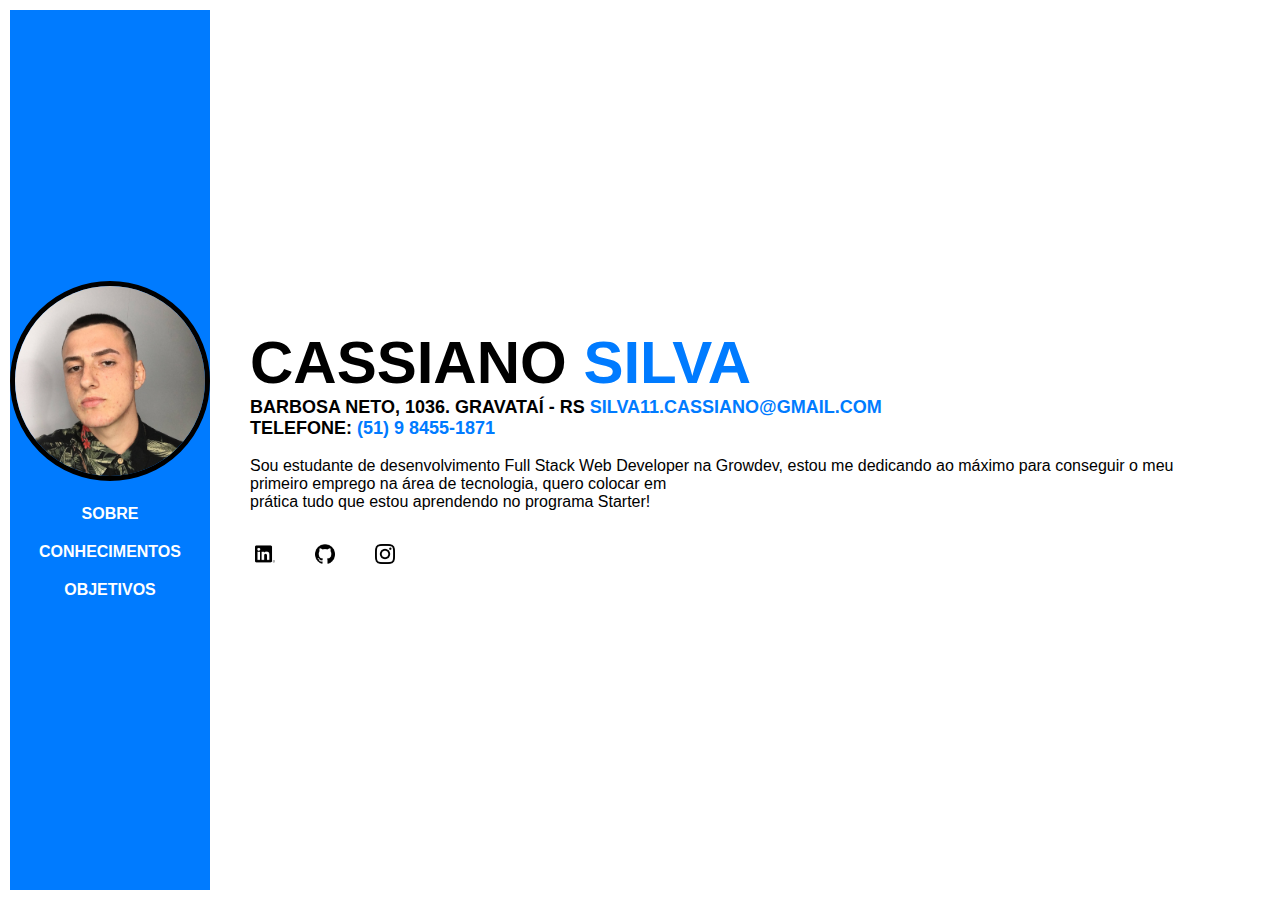
<file: currículo/index.html>
<!DOCTYPE html>
<html lang="pt=br">
    <head>
        <meta charset="UTF-8" />
        <meta http-equiv="X-UA-Compatible" content="IE=edge" />
        <meta name="viewport" content="width=device-width, initial-scale=1.0" />
        <title>Meu currículo</title>
        <link
            rel="shortcut icon"
            href="./img-icon/favicon.ico"
            type="image/x-icon"
        />
        <link rel="stylesheet" href="./CSS/styles.css" />
    </head>
    <body>
        <header>
            <section>
                <figure>
                    <!-- img centralizada -->
                    <img id="self" src="./img-icon/self.JPG" alt="self" />
                </figure>
                <nav>
                    <!-- navegação com listas centralizadas -->
                    <ol class="li-center">
                        <li class="li-center">
                            <strong
                                ><a
                                    class="pointer-1"
                                    href="./index.html"
                                    style="color: #fff"
                                    >SOBRE</a
                                ></strong
                            >
                        </li>
                        <li class="li-center">
                            <strong
                                ><a
                                    class="pointer-2"
                                    href="./conhecimentos.html"
                                    style="color: #fff"
                                    >CONHECIMENTOS</a
                                ></strong
                            >
                        </li>
                        <li class="li-center">
                            <strong
                                ><a
                                    class="pointer-3"
                                    href="./objetivos.html"
                                    style="color: #fff"
                                    >OBJETIVOS</a
                                ></strong
                            >
                        </li>
                    </ol>
                </nav>
            </section>
        </header>
        <main>
            <section>
                <!-- conteúdo principal -->
                <h1>CASSIANO <span>SILVA</span></h1>
                <article>
                    <p class="font">
                        <strong>BARBOSA NETO, 1036. GRAVATAÍ - RS</strong>
                        <a
                            class="pointer-1"
                            href="mailto:silva11.cassiano@gmail.com"
                            target="_blank"
                            ><span
                                ><strong
                                    >SILVA11.CASSIANO@GMAIL.COM</strong
                                ></span
                            ></a
                        >
                    </p>
                </article>
                <article class="font">
                    <p>
                        <strong
                            >TELEFONE:
                            <a
                                class="pointer-1"
                                href="https://api.whatsapp.com/send?phone=5551984551871&text=Ol%C3%A1%2C%20tudo%20bem%3F"
                                target="_blank"
                                ><span>(51) 9 8455-1871</span></a
                            ></strong
                        >
                    </p>
                </article>
                <br />
                <p>
                    Sou estudante de desenvolvimento Full Stack Web Developer na
                    Growdev, estou me dedicando ao máximo para conseguir o meu
                    primeiro emprego na área de tecnologia, quero colocar em
                    <br />
                    prática tudo que estou aprendendo no programa Starter!
                </p>
            </section>
            <br />
            <section>
                <nav>
                    <!-- navegação com links em ícones -->
                    <ol id="large">
                        <li class="inline">
                            <a
                                href="https://www.linkedin.com/in/cassiano-silva-51469b240/"
                                target="_blank"
                            >
                                <img
                                    class="icon"
                                    src="./img-icon/linkedin.png"
                                    alt="linkedin-icon"
                                />
                            </a>
                        </li>
                        <li class="inline">
                            <a
                                href="https://github.com/cassianosilvaa"
                                target="_blank"
                            >
                                <img
                                    class="icon"
                                    src="./img-icon/github.png"
                                    alt="github-icon"
                                />
                            </a>
                        </li>
                        <li class="inline">
                            <a
                                href="https://www.instagram.com/silva.cassiano/"
                                target="_blank"
                            >
                                <img
                                    class="icon"
                                    src="./img-icon/instagram.png"
                                    alt="instagram-icon"
                                />
                            </a>
                        </li>
                    </ol>
                </nav>
            </section>
        </main>
    </body>
</html>
</file>
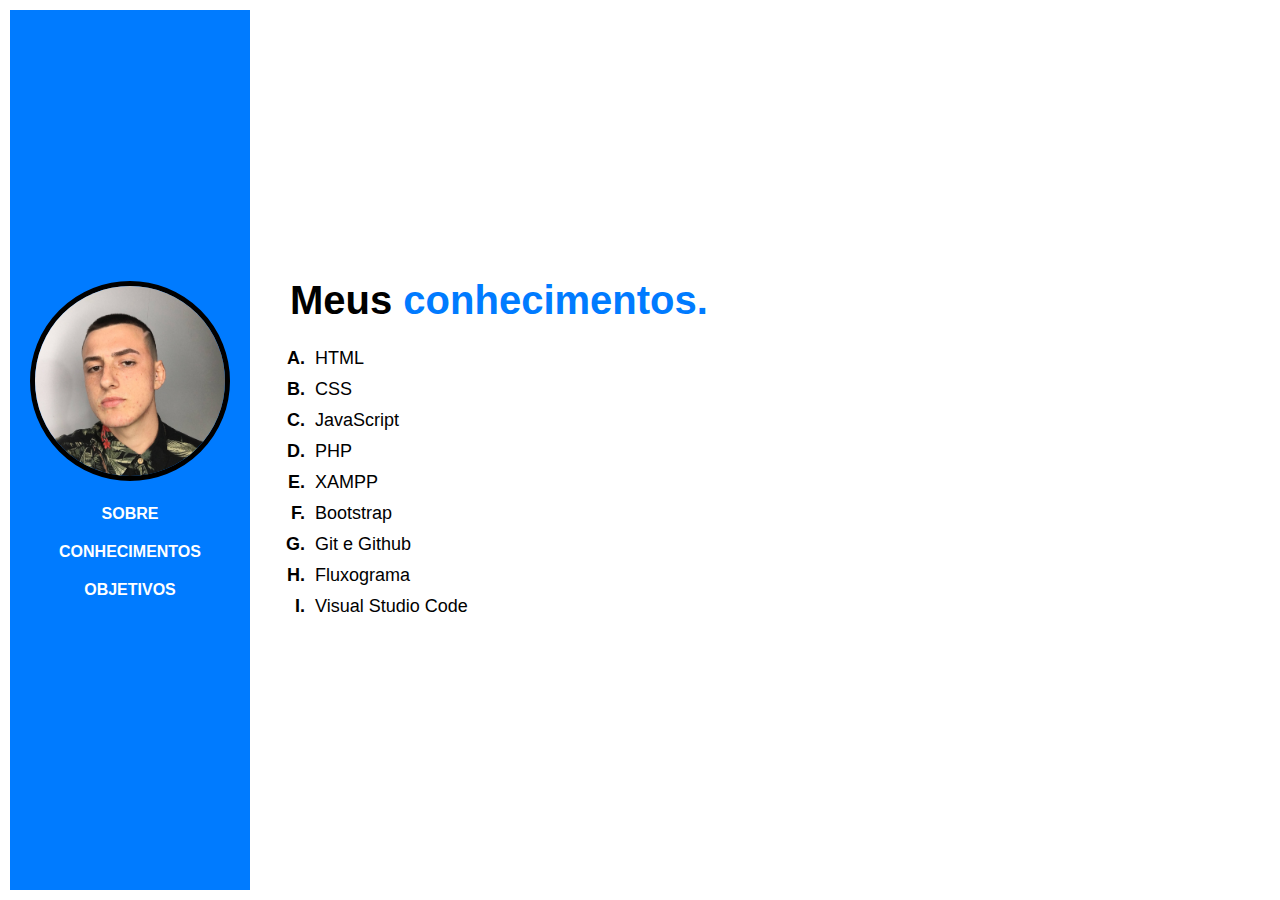
<file: currículo/conhecimentos.html>
<!DOCTYPE html>
<html lang="pt=br">
    <head>
        <meta charset="UTF-8" />
        <meta http-equiv="X-UA-Compatible" content="IE=edge" />
        <meta name="viewport" content="width=device-width, initial-scale=1.0" />
        <title>Meu currículo</title>
        <link
            rel="shortcut icon"
            href="./img-icon/favicon.ico"
            type="image/x-icon"
        />
        <link rel="stylesheet" href="./CSS/styles.css" />
    </head>
    <body>
        <header>
            <section>
                <figure>
                    <img id="self" src="./img-icon/self.JPG" alt="myself" />
                </figure>
                <nav>
                    <ol class="li-center">
                        <li class="li-center">
                            <strong
                                ><a
                                    class="pointer-1"
                                    href="./index.html"
                                    style="color: #fff"
                                    >SOBRE</a
                                ></strong
                            >
                        </li>
                        <li class="li-center">
                            <strong
                                ><a
                                    class="pointer-2"
                                    href="./conhecimentos.html"
                                    style="color: #fff"
                                    >CONHECIMENTOS</a
                                ></strong
                            >
                        </li>
                        <li class="li-center">
                            <strong
                                ><a
                                    class="pointer-3"
                                    href="./objetivos.html"
                                    style="color: #fff"
                                    >OBJETIVOS</a
                                ></strong
                            >
                        </li>
                    </ol>
                </nav>
            </section>
        </header>
        <main>
            <section>
                <h2>Meus<span> conhecimentos.</span></h2>
                <ol id="conhecimentos" type="A">
                    <li>HTML</li>
                    <li>CSS</li>
                    <li>JavaScript</li>
                    <li>PHP</li>
                    <li>XAMPP</li>
                    <li>Bootstrap</li>
                    <li>Git e Github</li>
                    <li>Fluxograma</li>
                    <li>Visual Studio Code</li>
                </ol>
            </section>
        </main>
    </body>
</html>
</file>
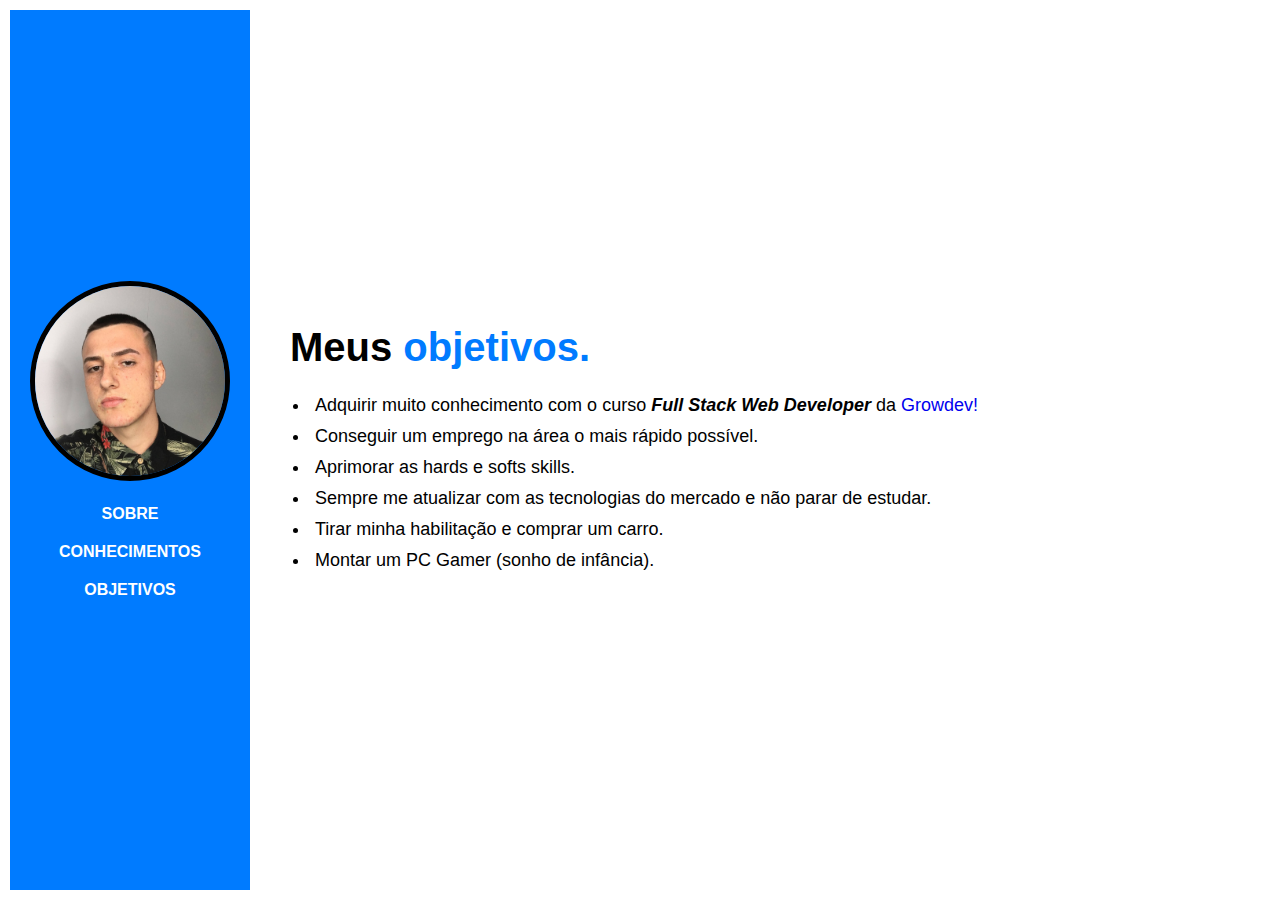
<file: currículo/objetivos.html>
<!DOCTYPE html>
<html lang="pt=br">
    <head>
        <meta charset="UTF-8" />
        <meta http-equiv="X-UA-Compatible" content="IE=edge" />
        <meta name="viewport" content="width=device-width, initial-scale=1.0" />
        <title>Meu currículo</title>
        <link
            rel="shortcut icon"
            href="./img-icon/favicon.ico"
            type="image/x-icon"
        />
        <link rel="stylesheet" href="./CSS/styles.css" />
    </head>
    <body>
        <header>
            <section>
                <figure>
                    <!-- img centralizada -->
                    <img id="self" src="./img-icon/self.JPG" alt="" />
                </figure>
                <nav>
                    <!-- navegação com listas centralizadas -->
                    <ol class="li-center">
                        <li class="li-center">
                            <strong
                                ><a
                                    class="pointer-1"
                                    href="./index.html"
                                    style="color: #fff"
                                    >SOBRE</a
                                ></strong
                            >
                        </li>
                        <li class="li-center">
                            <strong
                                ><a
                                    class="pointer-2"
                                    href="./conhecimentos.html"
                                    style="color: #fff"
                                    >CONHECIMENTOS</a
                                ></strong
                            >
                        </li>
                        <li class="li-center">
                            <strong
                                ><a
                                    class="pointer-3"
                                    href="./objetivos.html"
                                    style="color: #fff"
                                    >OBJETIVOS</a
                                ></strong
                            >
                        </li>
                    </ol>
                </nav>
            </section>
        </header>
        <main>
            <section>
                <!-- conteúdo principal -->
                <h2>Meus <span>objetivos.</span></h2>
                <ul id="objetivos">
                    <li>
                        Adquirir muito conhecimento com o curso
                        <strong><em>Full Stack Web Developer</em></strong> da
                        <a href="https://www.growdev.com.br/" target="_blank"
                            >Growdev!</a
                        >
                    </li>
                    <li>
                        Conseguir um emprego na área o mais rápido possível.
                    </li>
                    <li>Aprimorar as hards e softs skills.</li>
                    <li>
                        Sempre me atualizar com as tecnologias do mercado e não
                        parar de estudar.
                    </li>
                    <li>Tirar minha habilitação e comprar um carro.</li>
                    <li>Montar um PC Gamer (sonho de infância).</li>
                </ul>
            </section>
        </main>
    </body>
</html>
</file>
<file: currículo/CSS/styles.css>
* {
    padding: 0;
    margin: 0;
    border: 0;
    box-sizing: border-box;
    text-decoration: none;
    font-family: Arial, Helvetica, sans-serif;
}

body {
    padding: 10px;
    display: flex;
    min-height: 100vh;
}

header {
    background-color: #007bff;
    width: 240px;
    display: flex;
    max-width: 100vh;
    justify-content: center;
    align-items: center;
}

main {
    padding: 40px;
    max-height: 100vh;
    display: flex;
    flex-direction: column;
    justify-content: center;
}

h1 {
    font-size: 60px;
}

h2 {
    font-size: 40px;
    margin-bottom: 20px;
}
span {
    color: #007bff;
}

li {
    padding: 5px;
}

li::marker {
    font-weight: bold;
}

#self {
    height: 200px;
    border-radius: 50%;
    border: 5px solid black;
}

#conhecimentos {
    font-size: large;
    display: flex;
    flex-direction: column;
    padding-left: 20px;
}

#objetivos {
    font-size: large;
    display: flex;
    flex-direction: column;
    padding-left: 20px;
}

#large {
    display: flex;
    justify-content: space-between;
    max-width: 150px;
}

.li-center {
    display: flex;
    flex-direction: column;
    align-items: center;
    padding: 10px;
}

.font {
    font-size: large;
}

.inline {
    display: inline;
    margin-top: 10px;
}

.icon {
    width: 20px;
}

.pointer-1:hover {
    text-decoration: underline;
}
.pointer-2:hover {
    text-decoration: underline;
}
.pointer-3:hover {
    text-decoration: underline;
}
</file>
